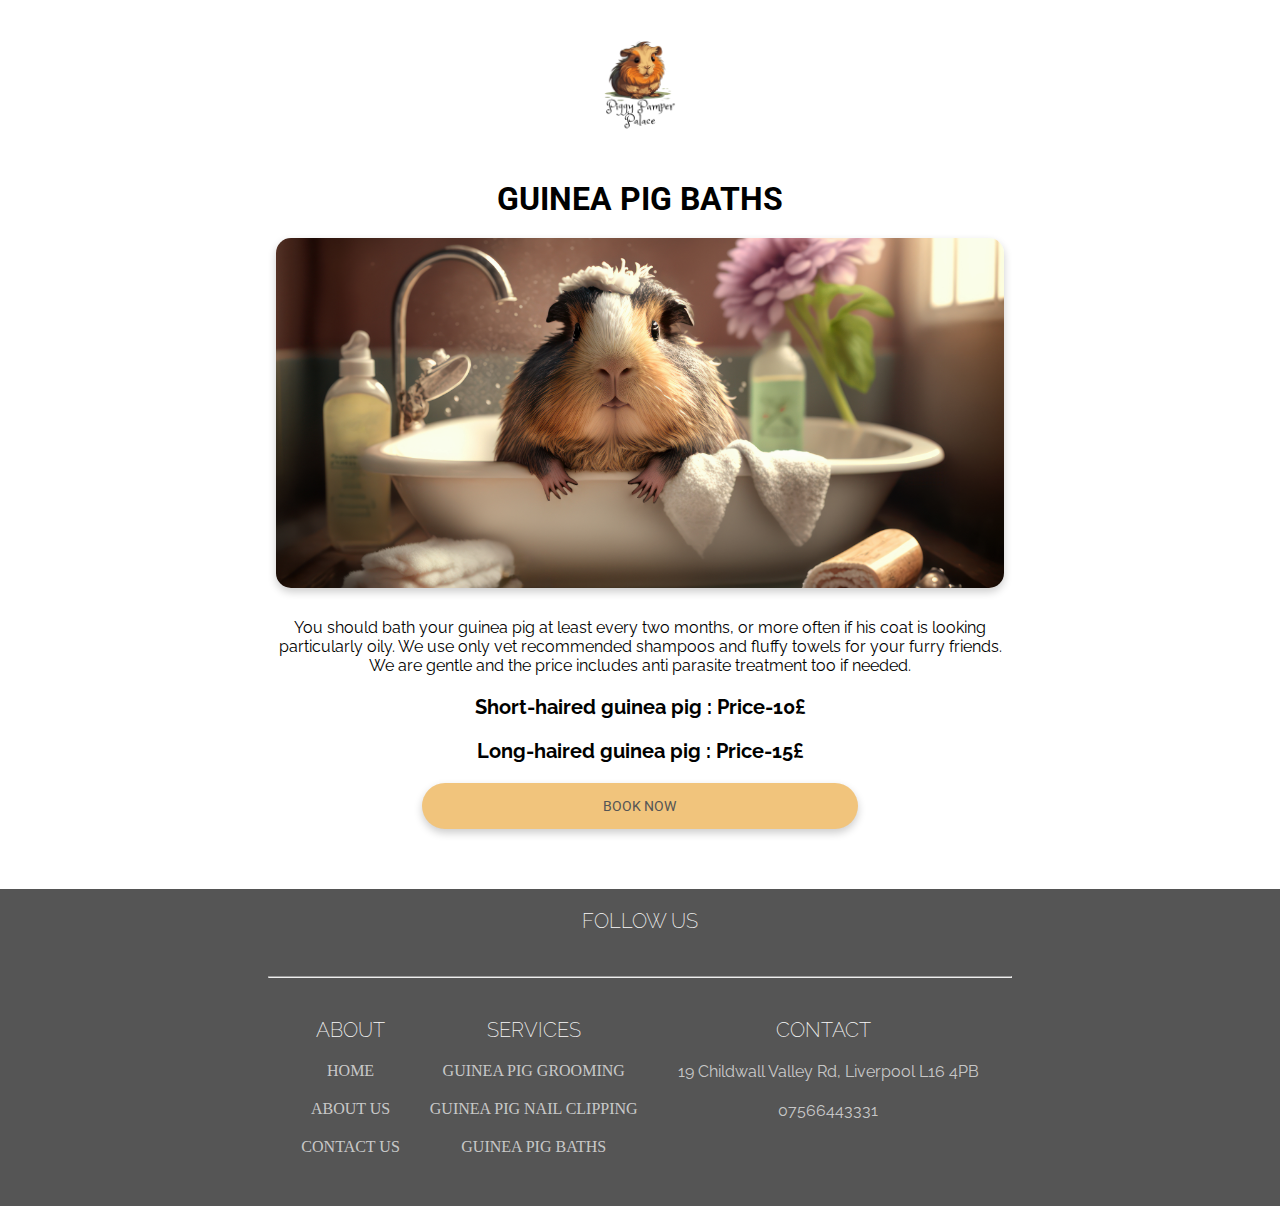
<file: baths.html>
<!DOCTYPE html>
<html lang="en">

<head>
  <meta charset="UTF-8">
  <meta name="viewport" content="width=device-width, initial-scale=1.0">
  <meta http-equiv="X-UA-Compatible" content="ie=edge">
  <title>Guinea pig grooming</title>
  <!-- Font Awesome Link -->
  <link rel="stylesheet" href="https://cdnjs.cloudflare.com/ajax/libs/font-awesome/6.4.2/css/all.min.css"
    integrity="sha512-z3gLpd7yknf1YoNbCzqRKc4qyor8gaKU1qmn+CShxbuBusANI9QpRohGBreCFkKxLhei6S9CQXFEbbKuqLg0DA=="
    crossorigin="anonymous" referrerpolicy="no-referrer">
  <!-- Logo Link -->
  <link rel="icon" type="image/png" href="assets/images/logo.png">
  <!-- CSS Link -->
  <link rel="stylesheet" href="assets/css/style.css">
</head>

<body>
  <!-- Header section -->
  <header class="container">
    <div class="header-img">
      <a href="index.html" class="nav-link back-link"><i class="fa-solid fa-arrow-left"></i></a>
      <img src="assets/images/logo.png" alt="gpig logo">
    </div>
  </header>

  <section class="container gpig-baths">
    <h1 class="bath-title">Guinea pig baths</h1>
    <img src="assets/images/gpig-bath2.jpeg" alt="gpig-bath">
    <p class="bath-subtitle">
      You should bath your guinea pig at least every two months, or more often
      if his coat is looking particularly oily. We use only vet recommended
      shampoos and fluffy towels for your furry friends. We are gentle and the
      price includes anti parasite treatment too if needed.
    </p>
    <h4 class="card-title">Short-haired guinea pig : Price-10£</h4>
    <h4 class="card-title">Long-haired guinea pig : Price-15£</h4>
    <a href="form.html" class="service-link btn">Book now</a>

  </section>
  <!-- Footer section -->
  <footer class="container">
    <div class="social-media">
      <h4 class="footer-text">Follow Us</h4>
      <a href="https://www.instagram.com/" target="_blank" class="icon-link"><i class="fa-brands fa-instagram"></i></a>
      <a href="https://www.facebook.com/" target="_blank" class="icon-link"><i class="fa-brands fa-facebook"></i></a>
    </div>
    <hr class="hr-footer">
    <div class="footer-links">
      <div class="footer-links-wrapper">
        <h4 class="footer-text">About</h4>

        <ul class="about-us">
          <li><a href="index.html">Home</a></li>
          <li><a href="#about-us">About Us</a></li>
          <li>
            <a href="mailto:support@piggypamperpalace.com">Contact Us</a>
          </li>
        </ul>
      </div>
      <div class="footer-links-wrapper">
        <h4 class="footer-text">Services</h4>
        <ul class="services">
          <li><a href="grooming.html">Guinea pig grooming</a></li>
          <li><a href="nail-clipping.html">Guinea pig nail clipping</a></li>
          <li><a href="baths.html">Guinea pig baths</a></li>
        </ul>
      </div>
      <div class="footer-links-wrapper">
        <h4 class="footer-text">Contact</h4>
        <div class="contact-wrapper">
          <i class="fa-solid fa-location-dot"></i>
          <p>19 Childwall Valley Rd, Liverpool L16 4PB</p>
        </div>
        <div class="contact-wrapper">
          <i class="fa-solid fa-phone"></i>
          <p>07566443331</p>
        </div>
      </div>
    </div>
  </footer>
</body>

</html>
</file>
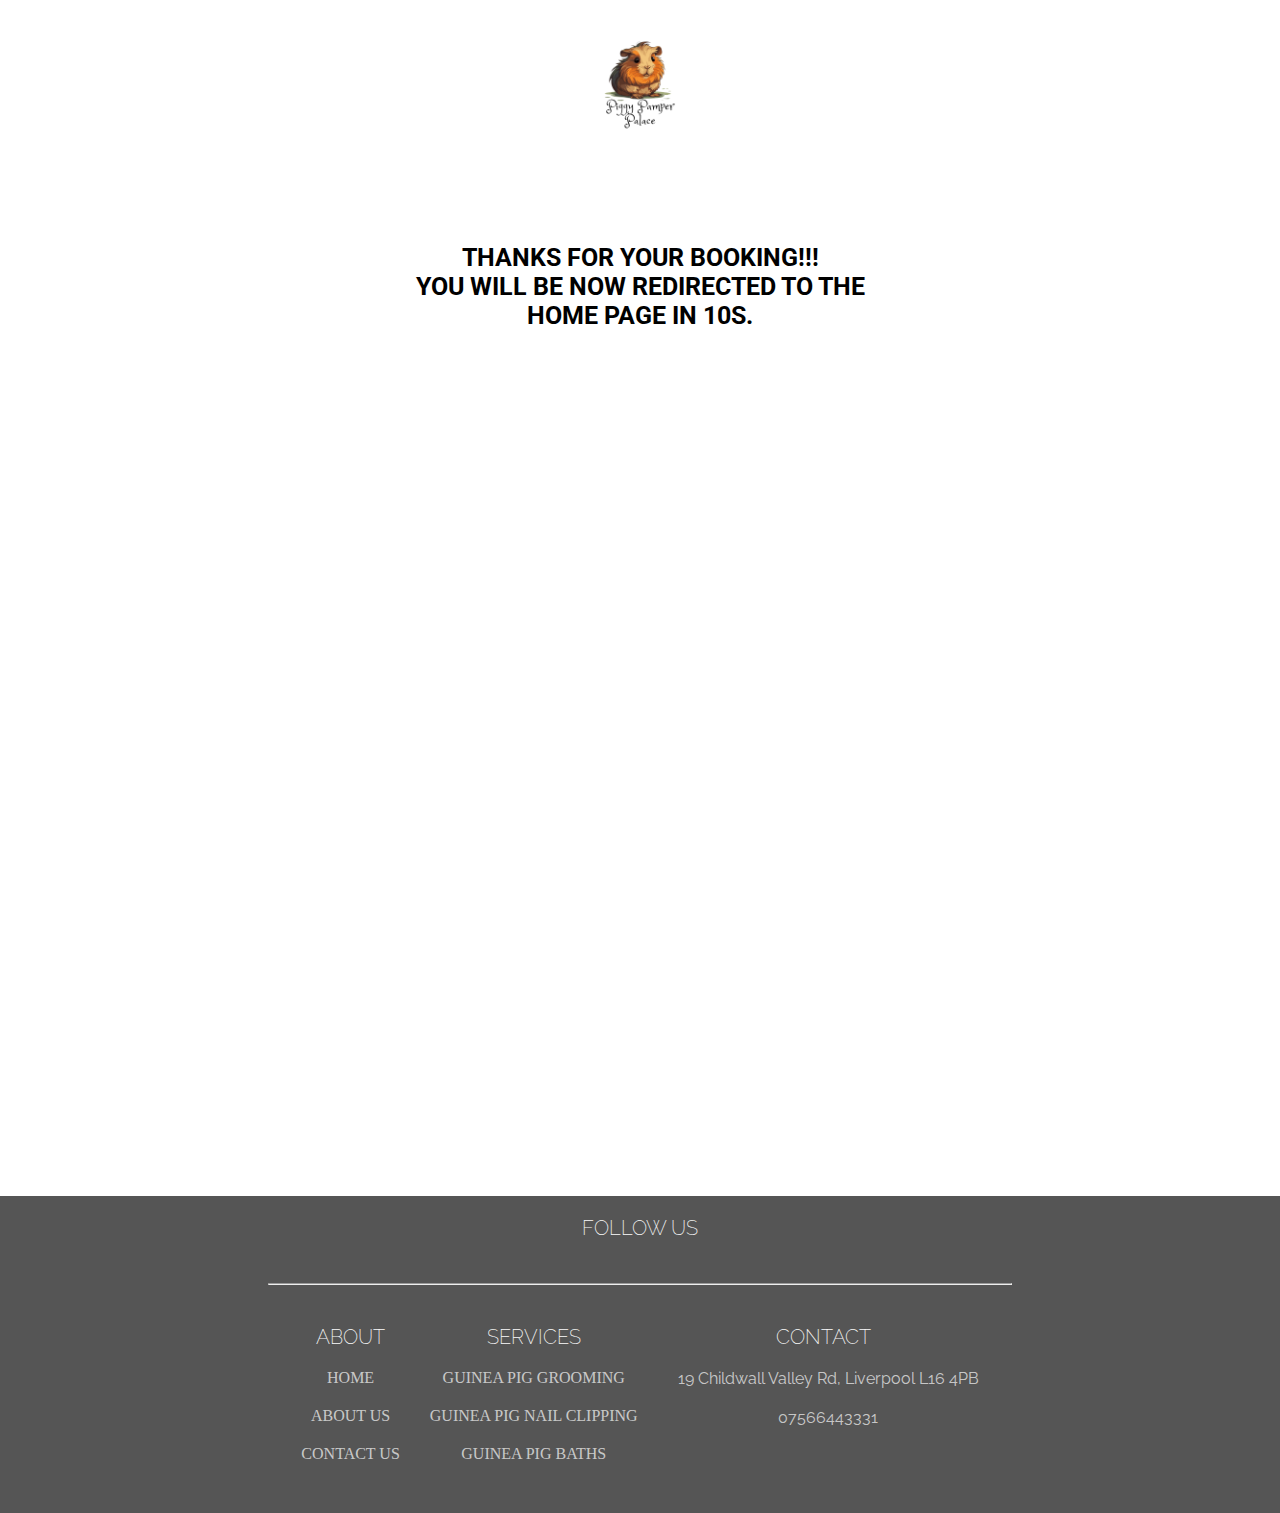
<file: confirmation.html>
<!DOCTYPE html>
<html lang="en">

<head>
  <meta charset="UTF-8">
  <meta name="viewport" content="width=device-width, initial-scale=1.0">
  <meta http-equiv="X-UA-Compatible" content="ie=edge">
  <meta http-equiv="refresh" content="10; url=index.html">
  <title>Guinea pig grooming</title>
  <!-- Font Awesome Link -->
  <link rel="stylesheet" href="https://cdnjs.cloudflare.com/ajax/libs/font-awesome/6.4.2/css/all.min.css"
    integrity="sha512-z3gLpd7yknf1YoNbCzqRKc4qyor8gaKU1qmn+CShxbuBusANI9QpRohGBreCFkKxLhei6S9CQXFEbbKuqLg0DA=="
    crossorigin="anonymous" referrerpolicy="no-referrer">
  <!-- Logo Link -->
  <link rel="icon" type="image/png" href="assets/images/logo.png">
  <!-- CSS Link -->
  <link rel="stylesheet" href="assets/css/style.css">
</head>

<body>
  <!-- Header section -->
  <header class="container">
    <div class="header-img">
      <a href="index.html" class="nav-link back-link"><i class="fa-solid fa-arrow-left"></i></a>
      <img src="assets/images/logo.png" alt="gpig logo">
    </div>
  </header>
  <section class="container">
    <div class="form-main-wrapper">
      <div class="form-confirmation-wrapper">

        <h1 class="form-confirmation-text"> Thanks for your booking!!!<br>
          You will be now redirected to the home page in 10s.</h1>

      </div>
    </div>
  </section>

  <!-- Footer section -->
  <footer class="container">
    <div class="social-media">
      <h4 class="footer-text">Follow Us</h4>
      <a href="https://www.instagram.com/" target="_blank" class="icon-link"><i class="fa-brands fa-instagram"></i></a>
      <a href="https://www.facebook.com/" target="_blank" class="icon-link"><i class="fa-brands fa-facebook"></i></a>
    </div>
    <hr class="hr-footer">
    <div class="footer-links">
      <div class="footer-links-wrapper">
        <h4 class="footer-text">About</h4>

        <ul class="about-us">
          <li><a href="index.html">Home</a></li>
          <li><a href="#about-us">About Us</a></li>
          <li>
            <a href="mailto:support@piggypamperpalace.com">Contact Us</a>
          </li>
        </ul>
      </div>
      <div class="footer-links-wrapper">
        <h4 class="footer-text">Services</h4>
        <ul class="services">
          <li><a href="grooming.html">Guinea pig grooming</a></li>
          <li><a href="nail-clipping.html">Guinea pig nail clipping</a></li>
          <li><a href="baths.html">Guinea pig baths</a></li>
        </ul>
      </div>
      <div class="footer-links-wrapper">
        <h4 class="footer-text">Contact</h4>
        <div class="contact-wrapper">
          <i class="fa-solid fa-location-dot"></i>
          <p>19 Childwall Valley Rd, Liverpool L16 4PB</p>
        </div>
        <div class="contact-wrapper">
          <i class="fa-solid fa-phone"></i>
          <p>07566443331</p>
        </div>
      </div>
    </div>
  </footer>
</body>

</html>
</file>
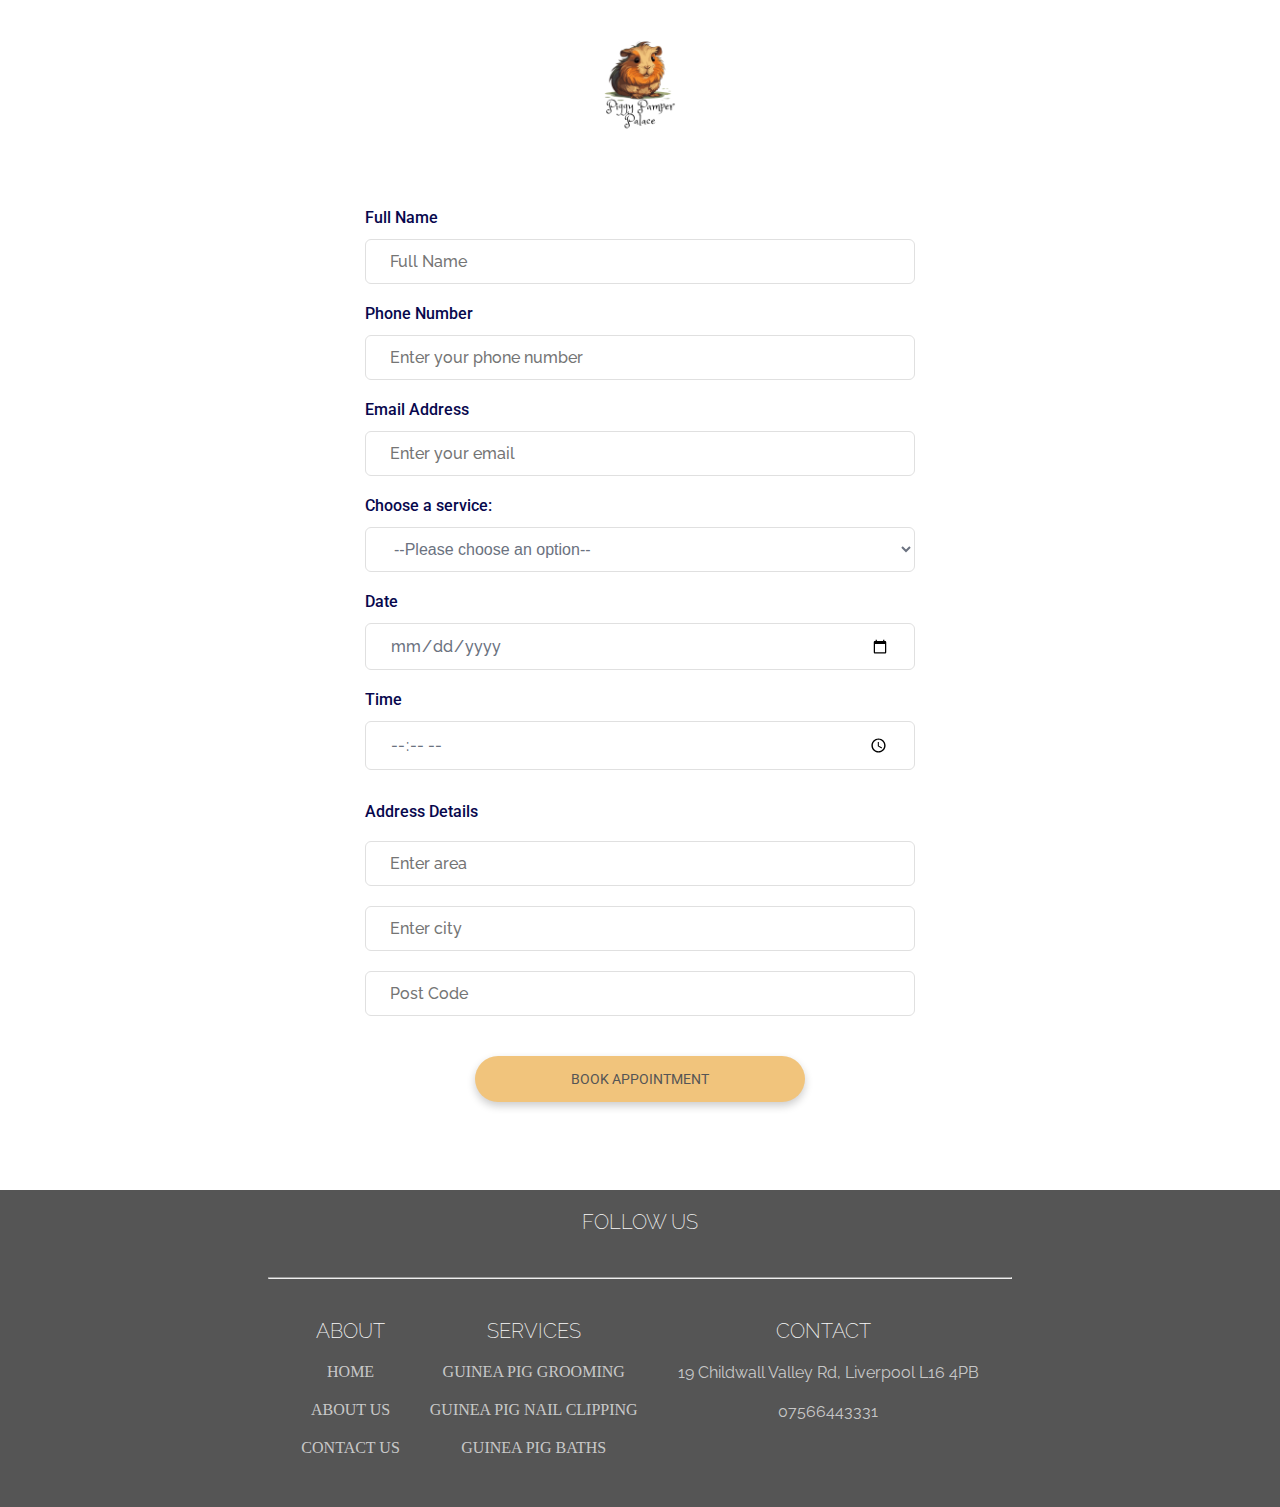
<file: form.html>
<!DOCTYPE html>
<html lang="en">

<head>
  <meta charset="UTF-8">
  <meta name="viewport" content="width=device-width, initial-scale=1.0">
  <meta http-equiv="X-UA-Compatible" content="ie=edge">
  <title>Guinea pig grooming</title>
  <!-- Font Awesome Link -->
  <link rel="stylesheet" href="https://cdnjs.cloudflare.com/ajax/libs/font-awesome/6.4.2/css/all.min.css"
    integrity="sha512-z3gLpd7yknf1YoNbCzqRKc4qyor8gaKU1qmn+CShxbuBusANI9QpRohGBreCFkKxLhei6S9CQXFEbbKuqLg0DA=="
    crossorigin="anonymous" referrerpolicy="no-referrer">
  <!-- Logo Link -->
  <link rel="icon" type="image/png" href="assets/images/logo.png">
  <!-- CSS Link -->
  <link rel="stylesheet" href="assets/css/style.css">
</head>

<body>
  <!-- Header section -->
  <header class="container">
    <div class="header-img">
      <a href="index.html" class="nav-link back-link"><i class="fa-solid fa-arrow-left"></i></a>
      <img src="assets/images/logo.png" alt="gpig logo">
    </div>
  </header>

  <div class="form-main-wrapper">
    <div class="form-wrapper">
      <form action="confirmation.html">
        <div class="form-mb-5">
          <label for="name" class="form-label"> Full Name </label>
          <input type="text" name="name" id="name" placeholder="Full Name" class="form-input" required>
        </div>
        <div class="form-mb-5">
          <label for="phone" class="form-label"> Phone Number </label>
          <input type="text" name="phone" id="phone" placeholder="Enter your phone number" class="form-input" required>
        </div>
        <div class="form-mb-5">
          <label for="email" class="form-label"> Email Address </label>
          <input type="email" name="email" id="email" placeholder="Enter your email" class="form-input" required>
        </div>
        <div class="form-mb-5">
          <label for="service-select" class="form-label">Choose a service:</label>

          <select name="service" id="service-select" required>
            <option value="">--Please choose an option--</option>
            <option value="Long-haired guinea pig haircut">
              Long-haired guinea pig haircut-20£
            </option>
            <option value="Short-haired guinea pig haircut">
              Short-haired guinea pig haircut-15£
            </option>
            <option value="Nail clipping">Nail clipping-10£</option>
            <option value="Short-haired guinea pig bath">
              Short-haired guinea pig bath-10£
            </option>
            <option value="Long haired guinea pig bath">
              Long haired guinea pig bath-15£
            </option>
            <option value="Full package">Full package-35£</option>
          </select>
        </div>
        <div class="flex flex-wrap form--mx-3">
          <div class="w-full sm:w-half form-px-3">
            <div class="form-mb-5 w-full">
              <label for="date" class="form-label"> Date </label>
              <input type="date" name="date" id="date" class="form-input" required>
            </div>
          </div>
          <div class="w-full sm:w-half form-px-3">
            <div class="form-mb-5">
              <label for="time" class="form-label"> Time </label>
              <input type="time" name="time" id="time" class="form-input" required>
            </div>
          </div>
        </div>

        <div class="form-mb-5 form-pt-3">
          <label class="form-label form-label-2"> Address Details </label>
          <div class="flex flex-wrap form--mx-3">
            <div class="w-full sm:w-half form-px-3">
              <div class="form-mb-5">
                <input type="text" name="area" id="area" placeholder="Enter area" class="form-input" required>
              </div>
            </div>
            <div class="w-full sm:w-half form-px-3">
              <div class="form-mb-5">
                <input type="text" name="city" id="city" placeholder="Enter city" class="form-input" required>
              </div>
            </div>

            <div class="w-full sm:w-half form-px-3">
              <div class="form-mb-5">
                <input type="text" name="post-code" id="post-code" placeholder="Post Code" class="form-input" required>
              </div>
            </div>
          </div>
        </div>

        <div>
          <button class="form-btn">Book Appointment</button>
        </div>
      </form>
    </div>
  </div>

  <!-- Footer section -->
  <footer class="container">
    <div class="social-media">
      <h4 class="footer-text">Follow Us</h4>
      <a href="https://www.instagram.com/" target="_blank" class="icon-link"><i class="fa-brands fa-instagram"></i></a>
      <a href="https://www.facebook.com/" target="_blank" class="icon-link"><i class="fa-brands fa-facebook"></i></a>
    </div>
    <hr class="hr-footer">
    <div class="footer-links">
      <div class="footer-links-wrapper">
        <h4 class="footer-text">About</h4>

        <ul class="about-us">
          <li><a href="index.html">Home</a></li>
          <li><a href="#about-us">About Us</a></li>
          <li>
            <a href="mailto:support@piggypamperpalace.com">Contact Us</a>
          </li>
        </ul>
      </div>
      <div class="footer-links-wrapper">
        <h4 class="footer-text">Services</h4>
        <ul class="services">
          <li><a href="grooming.html">Guinea pig grooming</a></li>
          <li><a href="nail-clipping.html">Guinea pig nail clipping</a></li>
          <li><a href="baths.html">Guinea pig baths</a></li>
        </ul>
      </div>
      <div class="footer-links-wrapper">
        <h4 class="footer-text">Contact</h4>
        <div class="contact-wrapper">
          <i class="fa-solid fa-location-dot"></i>
          <p>19 Childwall Valley Rd, Liverpool L16 4PB</p>
        </div>
        <div class="contact-wrapper">
          <i class="fa-solid fa-phone"></i>
          <p>07566443331</p>
        </div>
      </div>
    </div>
  </footer>
</body>

</html>
</file>
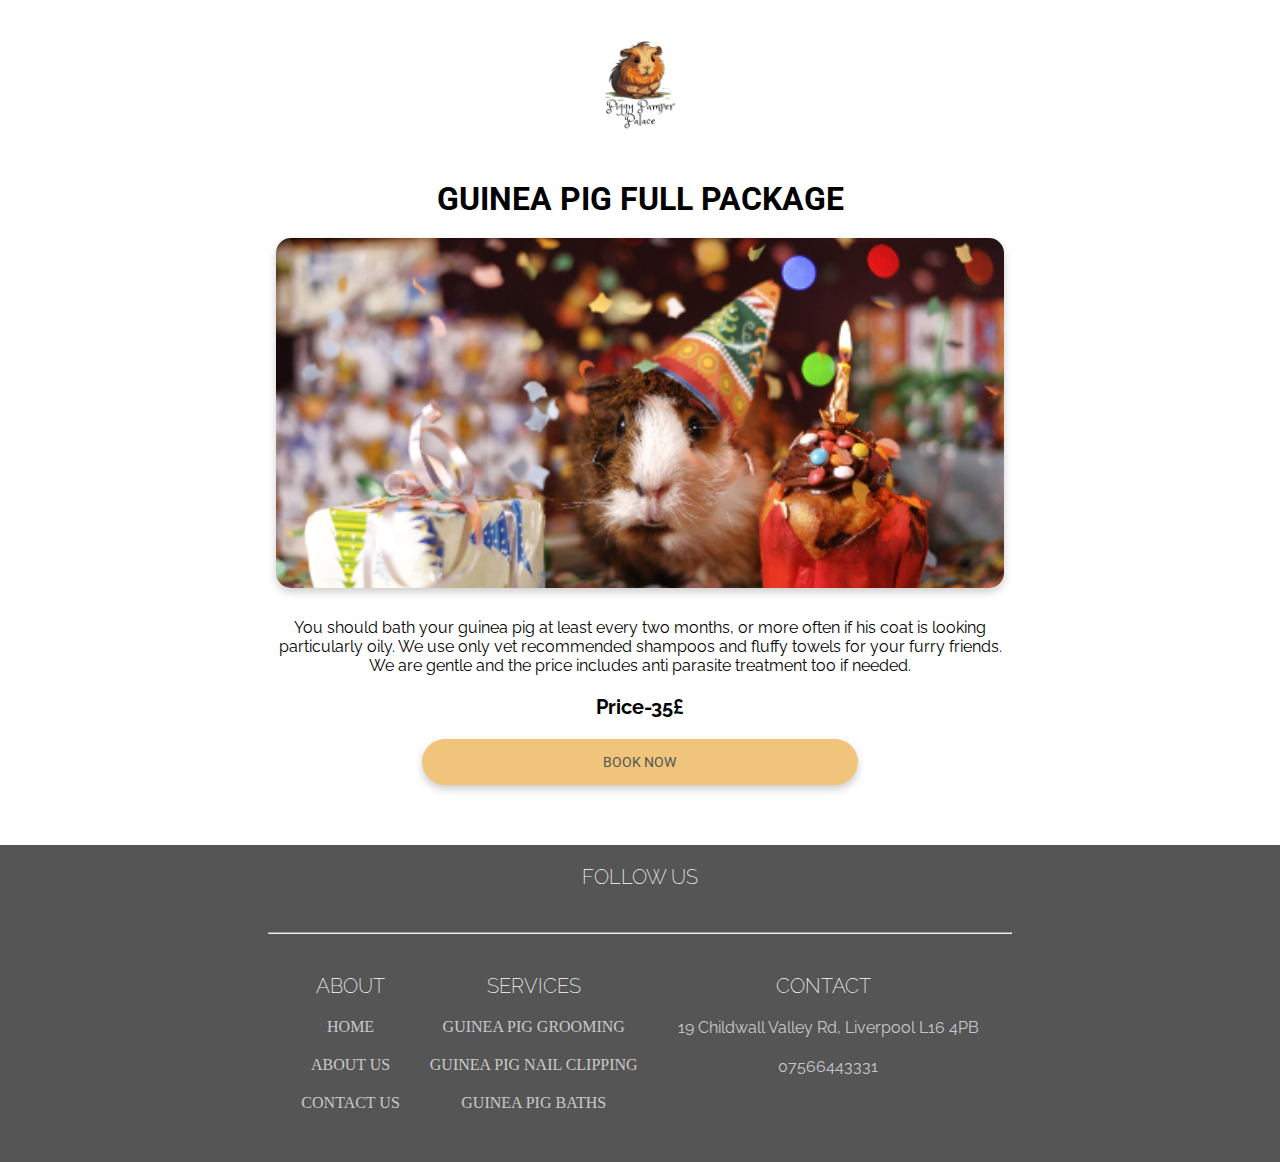
<file: full-package.html>
<!DOCTYPE html>
<html lang="en">

<head>
  <meta charset="UTF-8">
  <meta name="viewport" content="width=device-width, initial-scale=1.0">
  <meta http-equiv="X-UA-Compatible" content="ie=edge">
  <title>Guinea pig grooming</title>
  <!-- Font Awesome Link -->
  <link rel="stylesheet" href="https://cdnjs.cloudflare.com/ajax/libs/font-awesome/6.4.2/css/all.min.css"
    integrity="sha512-z3gLpd7yknf1YoNbCzqRKc4qyor8gaKU1qmn+CShxbuBusANI9QpRohGBreCFkKxLhei6S9CQXFEbbKuqLg0DA=="
    crossorigin="anonymous" referrerpolicy="no-referrer">
  <!-- Logo Link -->
  <link rel="icon" type="image/png" href="assets/images/logo.png">
  <!-- CSS Link -->
  <link rel="stylesheet" href="assets/css/style.css">
</head>

<body>
  <!-- Header section -->
  <header class="container">
    <div class="header-img">
      <a href="index.html" class="nav-link back-link"><i class="fa-solid fa-arrow-left"></i></a>
      <img src="assets/images/logo.png" alt="gpig logo">
    </div>
  </header>

  <section class="container gpig-full-package">
    <h1 class="bath-title">Guinea pig full package</h1>
    <img src="assets/images/pamper.png" alt="full-package">
    <p class="bath-subtitle">
      You should bath your guinea pig at least every two months, or more often
      if his coat is looking particularly oily. We use only vet recommended
      shampoos and fluffy towels for your furry friends. We are gentle and the
      price includes anti parasite treatment too if needed.
    </p>
    <h4 class="card-title">Price-35£</h4>
    <a href="form.html" class="service-link btn">Book now</a>
  </section>
  <!-- Footer section -->
  <footer class="container">
    <div class="social-media">
      <h4 class="footer-text">Follow Us</h4>
      <a href="https://www.instagram.com/" target="_blank" class="icon-link"><i class="fa-brands fa-instagram"></i></a>
      <a href="https://www.facebook.com/" target="_blank" class="icon-link"><i class="fa-brands fa-facebook"></i></a>
    </div>
    <hr class="hr-footer">
    <div class="footer-links">
      <div class="footer-links-wrapper">
        <h4 class="footer-text">About</h4>

        <ul class="about-us">
          <li><a href="index.html">Home</a></li>
          <li><a href="#about-us">About Us</a></li>
          <li>
            <a href="mailto:support@piggypamperpalace.com">Contact Us</a>
          </li>
        </ul>
      </div>
      <div class="footer-links-wrapper">
        <h4 class="footer-text">Services</h4>
        <ul class="services">
          <li><a href="grooming.html">Guinea pig grooming</a></li>
          <li><a href="nail-clipping.html">Guinea pig nail clipping</a></li>
          <li><a href="baths.html">Guinea pig baths</a></li>
        </ul>
      </div>
      <div class="footer-links-wrapper">
        <h4 class="footer-text">Contact</h4>
        <div class="contact-wrapper">
          <i class="fa-solid fa-location-dot"></i>
          <p>19 Childwall Valley Rd, Liverpool L16 4PB</p>
        </div>
        <div class="contact-wrapper">
          <i class="fa-solid fa-phone"></i>
          <p>07566443331</p>
        </div>
      </div>
    </div>
  </footer>
</body>

</html>
</file>
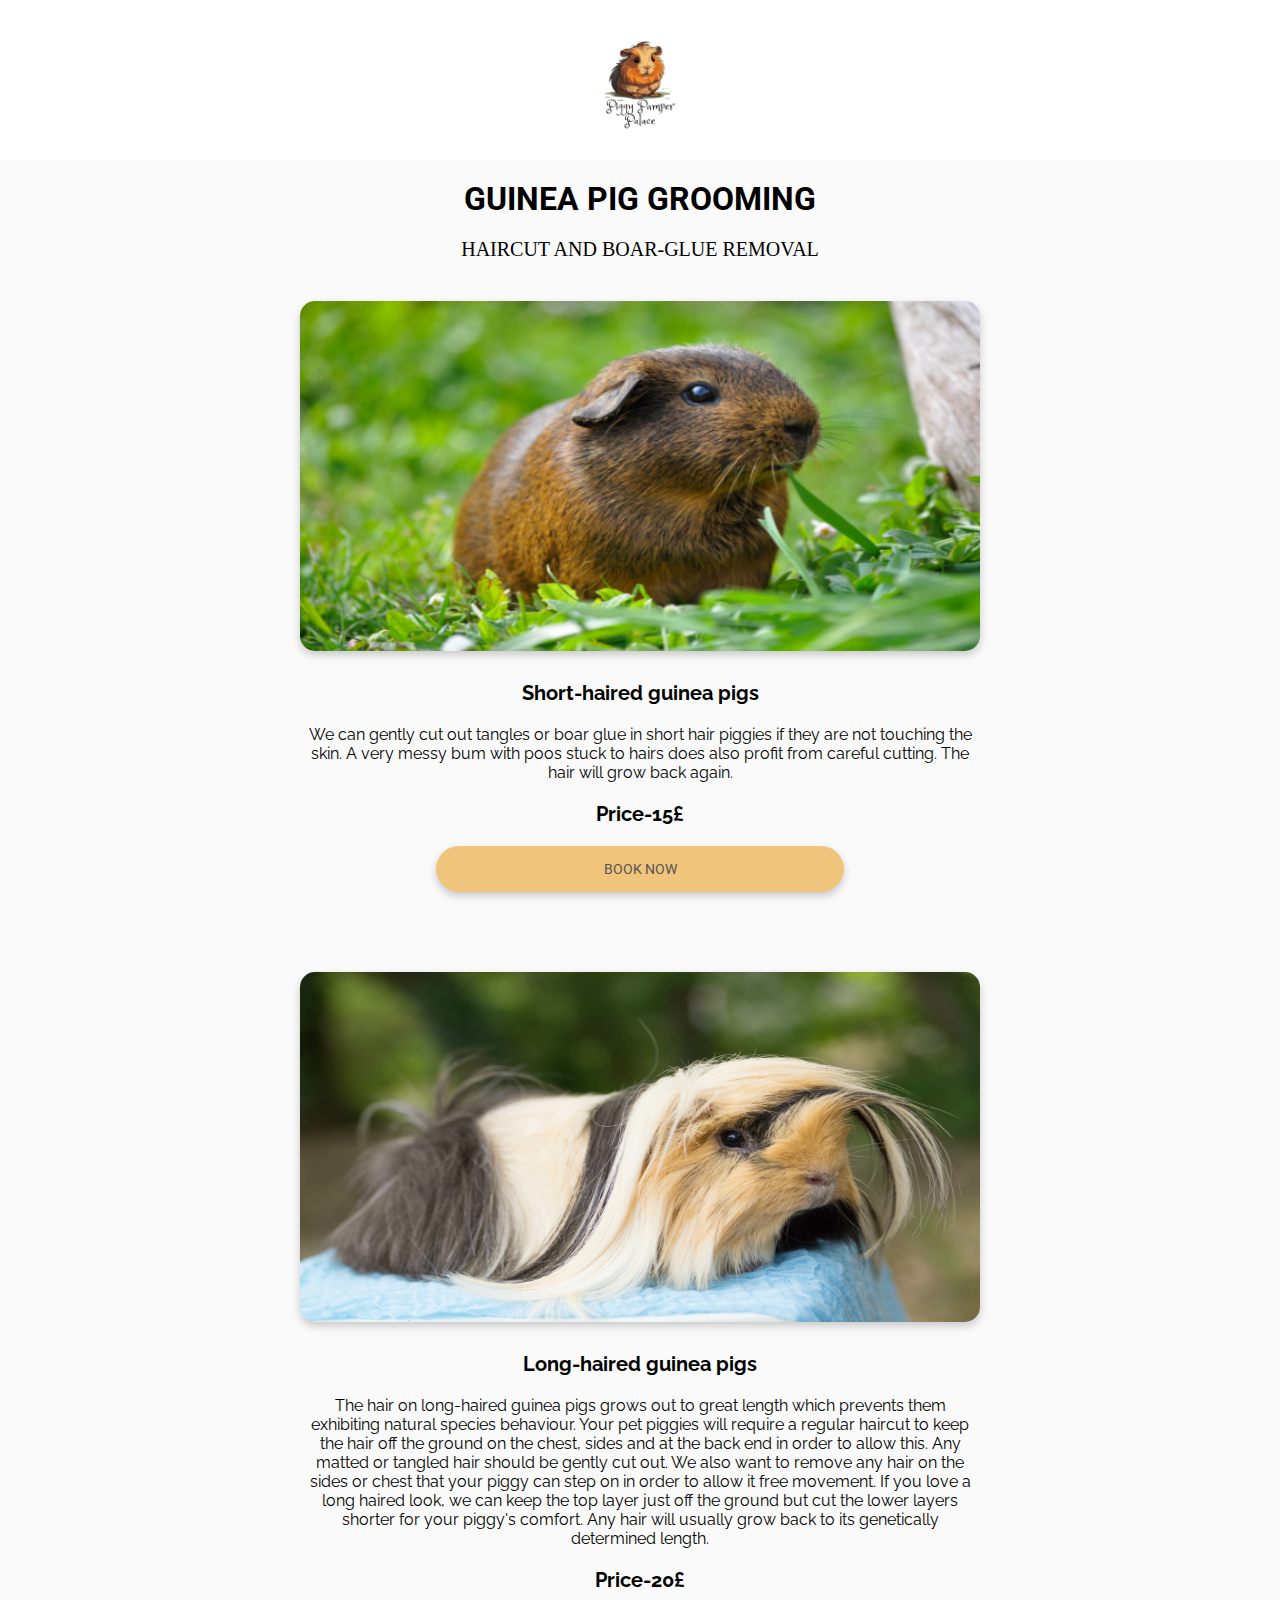
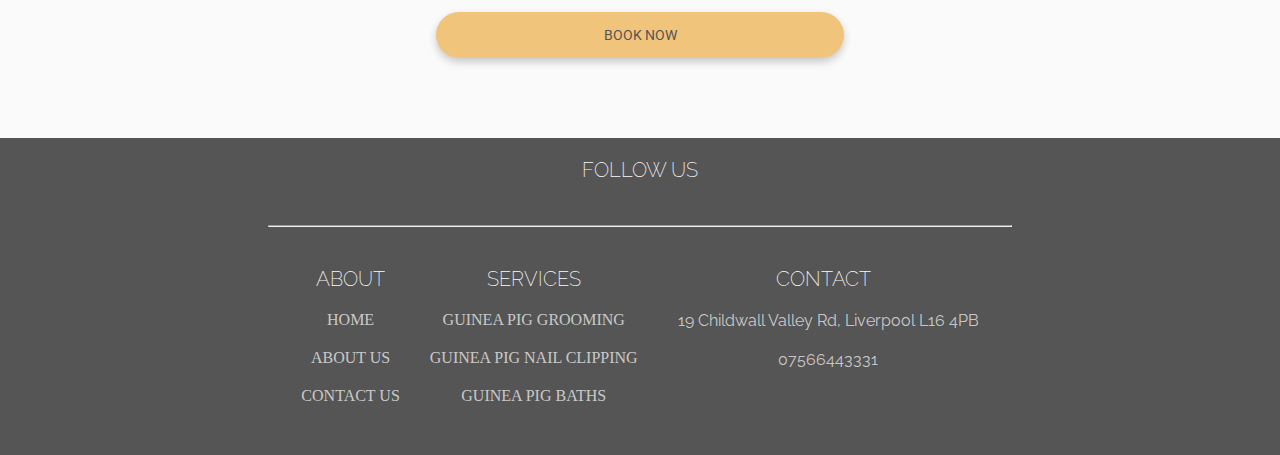
<file: grooming.html>
<!DOCTYPE html>
<html lang="en">

<head>
  <meta charset="UTF-8">
  <meta name="viewport" content="width=device-width, initial-scale=1.0">
  <meta http-equiv="X-UA-Compatible" content="ie=edge">
  <title>Guinea pig grooming</title>
  <!-- Font Awesome Link -->
  <link rel="stylesheet" href="https://cdnjs.cloudflare.com/ajax/libs/font-awesome/6.4.2/css/all.min.css"
    integrity="sha512-z3gLpd7yknf1YoNbCzqRKc4qyor8gaKU1qmn+CShxbuBusANI9QpRohGBreCFkKxLhei6S9CQXFEbbKuqLg0DA=="
    crossorigin="anonymous" referrerpolicy="no-referrer">
  <!-- Logo Link -->
  <link rel="icon" type="image/png" href="assets/images/logo.png">
  <!-- CSS Link -->
  <link rel="stylesheet" href="assets/css/style.css">
</head>

<body>
  <!-- Header section -->
  <header class="container">
    <div class="header-img">
      <a href="index.html" class="nav-link back-link"><i class="fa-solid fa-arrow-left"></i></a>
      <img src="assets/images/logo.png" alt="gpig logo">
    </div>
  </header>

  <section class="container gpig-grooming">
    <h1 class="grooming-title">Guinea pig grooming</h1>
    <h2 class="grooming-subtitle">Haircut and boar-glue removal</h2>
    <div class="grooming-cards">
      <div class="grooming-card">
        <img src="assets/images/gpig-shorthair.png" alt="short-haired guinea-pig">
        <div class="grooming-card-text">
          <h3 class="card-title">Short-haired guinea pigs</h3>
          <p class="card-text">
            We can gently cut out tangles or boar glue in short hair piggies
            if they are not touching the skin. A very messy bum with poos
            stuck to hairs does also profit from careful cutting. The hair
            will grow back again.
          </p>
          <h4 class="card-title">Price-15£</h4>
          <a href="form.html" class="service-link btn">Book now</a>
        </div>
      </div>
      <div class="grooming-card">
        <img src="assets/images/gpig-longhair.jpeg" alt="long-haired guinea-pig">
        <div class="grooming-card-text">
          <h3 class="card-title">Long-haired guinea pigs</h3>
          <p class="card-text">
            The hair on long-haired guinea pigs grows out to great length
            which prevents them exhibiting natural species behaviour. Your pet
            piggies will require a regular haircut to keep the hair off the
            ground on the chest, sides and at the back end in order to allow
            this. Any matted or tangled hair should be gently cut out. We also
            want to remove any hair on the sides or chest that your piggy can
            step on in order to allow it free movement. If you love a long
            haired look, we can keep the top layer just off the ground but cut
            the lower layers shorter for your piggy's comfort. Any hair will
            usually grow back to its genetically determined length.
          </p>
          <h4 class="card-title">Price-20£</h4>
          <a href="form.html" class="service-link btn">Book now</a>
        </div>
      </div>
    </div>
  </section>
  <!-- Footer section -->
  <footer class="container">
    <div class="social-media">
      <h4 class="footer-text">Follow Us</h4>
      <a href="https://www.instagram.com/" target="_blank" class="icon-link"><i class="fa-brands fa-instagram"></i></a>
      <a href="https://www.facebook.com/" target="_blank" class="icon-link"><i class="fa-brands fa-facebook"></i></a>
    </div>
    <hr class="hr-footer">
    <div class="footer-links">
      <div class="footer-links-wrapper">
        <h4 class="footer-text">About</h4>

        <ul class="about-us">
          <li><a href="index.html">Home</a></li>
          <li><a href="#about-us">About Us</a></li>
          <li>
            <a href="mailto:support@piggypamperpalace.com">Contact Us</a>
          </li>
        </ul>
      </div>
      <div class="footer-links-wrapper">
        <h4 class="footer-text">Services</h4>
        <ul class="services">
          <li><a href="grooming.html">Guinea pig grooming</a></li>
          <li><a href="nail-clipping.html">Guinea pig nail clipping</a></li>
          <li><a href="baths.html">Guinea pig baths</a></li>
        </ul>
      </div>
      <div class="footer-links-wrapper">
        <h4 class="footer-text">Contact</h4>
        <div class="contact-wrapper">
          <i class="fa-solid fa-location-dot"></i>
          <p>19 Childwall Valley Rd, Liverpool L16 4PB</p>
        </div>
        <div class="contact-wrapper">
          <i class="fa-solid fa-phone"></i>
          <p>07566443331</p>
        </div>
      </div>
    </div>
  </footer>
</body>

</html>
</file>
<file: assets/css/style.css>
@import url("https://fonts.googleapis.com/css2?family=Raleway&family=Roboto&display=swap");

* {
  margin: 0;
  padding: 0;
  box-sizing: border-box;
}

html {
  scroll-behavior: smooth;
}

/* ....Header section.... */

h1 {
  font-family: "Roboto", sans-serif;
}

h3,
h4,
p {
  font-family: "Raleway", sans-serif;
}

.container,
.nail-clipping-container {
  padding: 20px;
  width: 100%;
}
header {
  margin-bottom: 30px;
}
.header-wrapper {
  display: flex;
  flex-direction: column;
  align-items: center;
  justify-content: center;
}

.header-wrapper img {
  max-width: 120px;
  margin-bottom: 20px;
}

.nav-menu {
  list-style: none;
}

.nav-menu li a:hover {
  color: #e17020;
}

.nav-link {
  text-decoration: none;
  color: #555555;
}

.nav-link:visited {
  color: #555555;
}

ul {
  display: flex;
  gap: 20px;
  text-transform: uppercase;
}

ul li a:visited,
ul li a {
  color: #fafafab6;
}

/* ....About us section .... */

#about-us {
  background-color: #fafafa;
  margin-bottom: 40px;
}
#about-us h1 {
  margin-bottom: 20px;
  font-size: 35px;
  text-align: center;
  font-weight: 400;
  text-transform: uppercase;
  padding-top: 20px;
}

#about-us h3 {
  text-align: center;
  margin-bottom: 40px;
  font-size: 25px;
  font-weight: 200;
}

hr {
  width: 50%;
  margin: 0 auto;
  margin-bottom: 40px;
}

#about-us p {
  text-align: center;
  margin-bottom: 30px;
}

/* ....Call us section.... */

#call-us h3 {
  text-align: center;
  font-size: 25px;
  font-weight: 200;
  text-transform: uppercase;
  margin-bottom: 10px;
}

#call-us p {
  text-align: center;
  font-size: 25px;
  letter-spacing: 2px;
  margin-bottom: 30px;
}

#call-us img {
  width: 100%;
  height: 250px;
  border-radius: 15px 15px 0 0;
}

.video {
  display: block;
  margin: 0 auto;
  border-radius: 15px;
  background: #e3b370;
  max-width: 100%;
  height: auto;
  border-radius: 15px;
}

/* ....Our services section .... */

#our-services {
  width: 100%;
  background-color: #fafafa;
}
#our-services h3 {
  text-align: center;
  margin-bottom: 10px;
  font-size: 25px;
  font-weight: 200;
  text-transform: uppercase;
}

#our-services h1 {
  margin-bottom: 40px;
  font-size: 35px;
  text-align: center;
  font-weight: 400;
  text-transform: uppercase;
  padding-top: 20px;
}

.cards,
.content-404 {
  justify-content: center;
  display: flex;
  margin-bottom: 30px;
  max-width: 1200px;
  flex-direction: column;
  gap: 20px;
}

.card {
  width: 100%;
  transition: 0.3s;
  display: flex;
  flex-direction: column;
  justify-content: space-between;
}

.card-img img,
.gpig-baths img,
.gpig-full-package img {
  height: 180px;
  object-fit: cover;
  border-radius: 15px;
  width: 100%;
  margin-bottom: 20px;
  box-shadow: 0 4px 8px 0 rgba(0, 0, 0, 0.2);
}
.card:hover {
  transform: scale(1.05);
}

.card-body {
  display: flex;
  flex-direction: column;
  gap: 6px;
}

.card-title {
  text-align: center;
  margin-bottom: 20px;
  font-size: 20px;
  font-weight: bold;
}
.card-text {
  margin-bottom: 20px;
  text-align: center;
  font-family: "Raleway", sans-serif;
}
.service-link {
  text-decoration: none;
  display: flex;
  justify-content: center;
}

.btn,
.form-btn {
  border-radius: 35px;
  padding: 15px;
  border: 0;
  color: #555555;
  margin: 0 auto;
  display: block;
  text-align: center;
  cursor: pointer;
  box-shadow: 0 4px 8px 0 rgba(0, 0, 0, 0.2);
  margin-bottom: 40px;
  font-family: "Roboto", sans-serif;
  background-color: #f1c47c;
  transition: background-color 1s;
  text-transform: uppercase;
  font-size: 14px;
  width: 100%;
}

.btn:hover,
.form-btn:hover {
  background-color: #ecd0a2;
  box-shadow: 0px 3px 8px rgba(0, 0, 0, 0.05);
}

/* ....Footer section.... */

footer {
  background-color: #555555;
}

footer ul {
  padding: 0;
}

footer p {
  margin: 0;
}
.social-media {
  text-align: center;
}

.footer-text {
  margin-bottom: 20px;
  font-size: 20px;
  font-weight: 200;
  text-transform: uppercase;
  color: #fafafa;
}

.social-media i {
  padding: 5px;
  font-size: 20px;
  margin-bottom: 20px;
}

.hr-footer {
  width: 100%;
  color: #fafafa !important;
}

.footer-links {
  text-align: center;
}
.about-us,
.services {
  display: flex;
  flex-direction: column;
  margin-bottom: 30px;
}

.about-us li a,
.services li a {
  text-decoration: none;
  color: #fafafab6;
}

.about-us li a:hover,
.services li a:hover,
.contact-wrapper p:hover {
  color: #fafafa69;
}

.about-us li,
.services li {
  list-style: none;
}

.icon-link {
  text-decoration: none;
  color: black;
}
.contact-wrapper {
  display: flex;
  align-items: center;
  justify-content: center;
  gap: 10px;
  margin-bottom: 20px;
}

.contact-wrapper p {
  color: #fafafab6;
  cursor: pointer;
}

/* ....Grooming page.... */
.header-img img {
  max-width: 120px;
  margin-bottom: 20px;
  margin: 0 auto;
}

.header-img {
  display: flex;
}

.gpig-grooming {
  background-color: #fafafa;
}
.back-link i {
  font-size: 25px;
}

.grooming-cards {
  display: flex;
  flex-direction: column;
  max-width: 1200px;
}

.grooming-card img {
  width: 100%;
  height: 200px;
  border-radius: 15px;
  box-shadow: 0 4px 8px 0 rgba(0, 0, 0, 0.2);
  margin-bottom: 30px;
}

.grooming-title,
.grooming-subtitle,
.bath-title {
  text-align: center;
  margin-bottom: 20px;
  text-transform: uppercase;
}

.grooming-subtitle {
  font-size: 20px;
  font-weight: 100;
}

/* ....Form page.... */
.form-mb-5 {
  margin-bottom: 20px;
}
.form-pt-3 {
  padding-top: 12px;
}
.form-main-wrapper {
  display: flex;
  align-items: center;
  justify-content: center;
  padding: 48px;
}

.form-wrapper {
  margin: 0 auto;
  max-width: 550px;
  width: 100%;
  background: #ffffff;
}
.form-label {
  display: block;
  font-weight: 500;
  font-size: 16px;
  color: #07074d;
  margin-bottom: 12px;
  font-family: "Roboto", sans-serif;
}
.form-label-2 {
  margin-bottom: 20px;
}

.form-input {
  width: 100%;
  padding: 12px 24px;
  border-radius: 6px;
  border: 1px solid #e0e0e0;
  background: #ffffff;
  font-weight: 500;
  font-size: 16px;
  color: #6b7280;
  outline: none;
  resize: none;
  font-family: "Raleway", sans-serif;
}
.form-input:focus {
  border-color: #555555;
  box-shadow: 0px 3px 8px rgba(0, 0, 0, 0.05);
}

.form--mx-3 {
  margin-left: -12px;
  margin-right: -12px;
}
.form-px-3 {
  padding-left: 12px;
  padding-right: 12px;
}
.flex {
  display: flex;
}
.flex-wrap {
  flex-wrap: wrap;
}
.w-full {
  width: 100%;
}

/* ....Nail clipping page.... */

.gpig-nail-clipping-title {
  text-align: center;
  text-transform: uppercase;
  margin-bottom: 30px;
  font-weight: bold;
}
.gpig-nail-clipping-subtitle {
  text-align: center;
}

#carouselExampleCaptions {
  margin-bottom: 30px;
}

.carousel-item img {
  border-radius: 15px;
}

#service-select {
  width: 100%;
  padding: 12px 24px;
  border-radius: 6px;
  border: 1px solid #e0e0e0;
  background: #ffffff;
  font-weight: 500;
  font-size: 16px;
  color: #6b7280;
  outline: none;
  resize: none;
}

.nail-clip-text {
  padding-top: 20px !important;
}

/* ....Bath page.... */

.bath-subtitle {
  text-align: center;
  margin-bottom: 20px;
}

/* .... Confirmation page.... */

.form-confirmation-wrapper {
  margin: 0 auto;
  max-width: 550px;
  width: 100%;
  background: #ffffff;
  padding: 15px;
  height: 100vh;
}

.form-confirmation-text {
  text-align: center;
  margin-bottom: 20px;
  text-transform: uppercase;
  font-weight: bold;
  font-family: "Roboto", sans-serif;
  font-size: 25px;
}

/* .... 404 page .... */

.content-404 img {
  width: 100%;
  height: 350px;
  border-radius: 15px;
  margin-bottom: 20px;
  box-shadow: 0 4px 8px 0 rgba(0, 0, 0, 0.2);
}
.content-404-text {
  text-align: center;
  margin-bottom: 20px;
}

/* ....Media Queries.... */

@media screen and (min-width: 572px) {
  .nav-link {
    font-size: 20px;
  }

  #about-us p {
    font-size: 25px;
  }

  .cards {
    display: flex;
    flex-direction: row;
    padding: 0 20px 0 20px;
    flex-wrap: wrap;
    justify-content: center;
  }

  .card-img img {
    width: 100%;
    height: 200px;
  }
  .card {
    width: 45%;
  }

  .content-404 {
    margin: 0 auto;
  }
  #call-us img,
  .grooming-card img,
  .gpig-baths img,
  .gpig-full-package img,
  .content-404 img {
    height: 250px;
    border-radius: 15px;
    display: block;
    margin-left: auto;
    margin-right: auto;
    margin-bottom: 30px;
  }

  #call-us img {
    width: 70%;
  }

  .content-404 img {
    width: 70%;
    height: 350px;
    border-radius: 15px;
    display: block;
    margin-left: auto;
    margin-right: auto;
    margin-bottom: 30px;
  }

  .grooming-cards {
    margin: 0 auto;
  }
  .grooming-card,
  .gpig-baths,
  .gpig-full-package,
  .gpig-nail-clipping {
    padding: 20px;
    width: 60%;
    margin: 0 auto;
  }

  .form-btn {
    width: 60%;
  }

  .hr-footer {
    width: 60%;
  }
}

@media screen and (min-width: 768px) {
  .about-us-wrapper,
  .call-us-wrapper,
  .our-services-wrapper,
  .social-media {
    max-width: 1200px;
    margin: 0 auto;
  }

  header {
    width: 100%;
    margin-bottom: 0;
  }

  .video {
    width: 50%;
    max-width: none;
  }
  .card {
    width: 40%;
    overflow: hidden;
    height: auto;
  }

  .card img {
    height: 250px;
  }

  .grooming-card img,
  .gpig-baths img,
  .gpig-full-package img {
    width: 100%;
    height: 350px;
  }

  #call-us img {
    width: 60%;
    height: 450px;
  }

  .content-404 img {
    width: 50%;
    height: 450px;
  }

  .header-wrapper {
    max-width: 1200px;
    margin: 0 auto;
    display: flex;
    flex-direction: row;
    justify-content: space-between;
  }

  .footer-links {
    display: flex;
    flex-direction: row;
    justify-content: center;
    gap: 30px;
  }

  .form-btn,
  .btn {
    width: 60%;
    display: flex;
    justify-content: center;
    align-items: center;
  }
}
</file>
